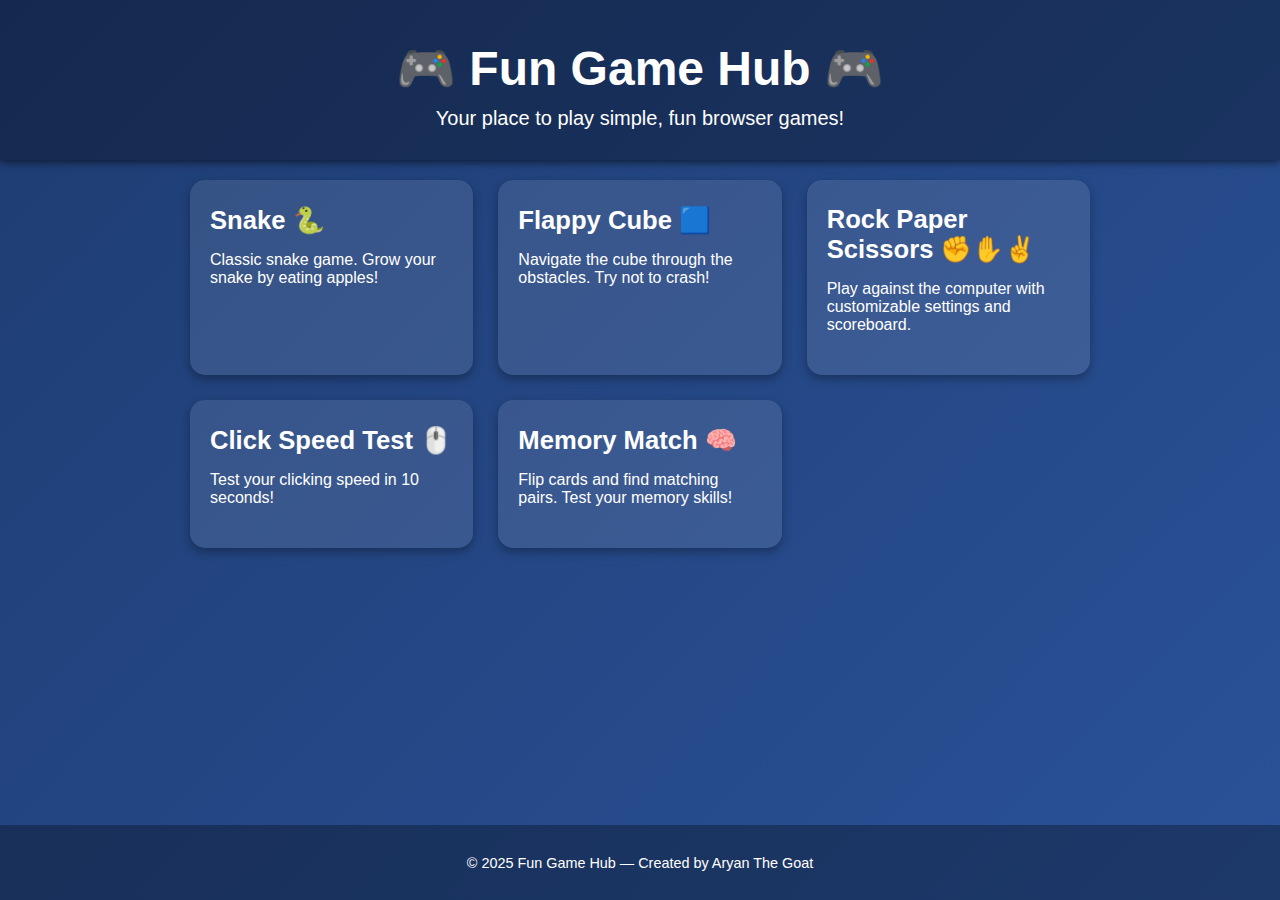
<file: Documents/Coding Stuff/index.html>
<!DOCTYPE html>
<html lang="en">
<head>
  <meta charset="UTF-8" />
  <meta name="viewport" content="width=device-width, initial-scale=1" />
  <title>Fun Game Hub</title>
  <link rel="stylesheet" href="style.css" />
</head>
<body>
  <header>
    <h1>🎮 Fun Game Hub 🎮</h1>
    <p>Your place to play simple, fun browser games!</p>
  </header>

  <main>
    <div class="game-list">
      <a href="snake/index.html" class="game-card">
        <h2>Snake 🐍</h2>
        <p>Classic snake game. Grow your snake by eating apples!</p>
      </a>

      <a href="flappy-cube/index.html" class="game-card">
        <h2>Flappy Cube 🟦</h2>
        <p>Navigate the cube through the obstacles. Try not to crash!</p>
      </a>

      <a href="rock-paper-scissors/index.html" class="game-card">
        <h2>Rock Paper Scissors ✊✋✌️</h2>
        <p>Play against the computer with customizable settings and scoreboard.</p>
      </a>

      <a href="click-speed-test/index.html" class="game-card">
        <h2>Click Speed Test 🖱️</h2>
        <p>Test your clicking speed in 10 seconds!</p>
      </a>

      <a href="memory-match/index.html" class="game-card">
        <h2>Memory Match 🧠</h2>
        <p>Flip cards and find matching pairs. Test your memory skills!</p>
      </a>
    </div>
  </main>

  <footer>
    <p>© 2025 Fun Game Hub — Created by Aryan The Goat</p>
  </footer>
</body>
</html>
</file>
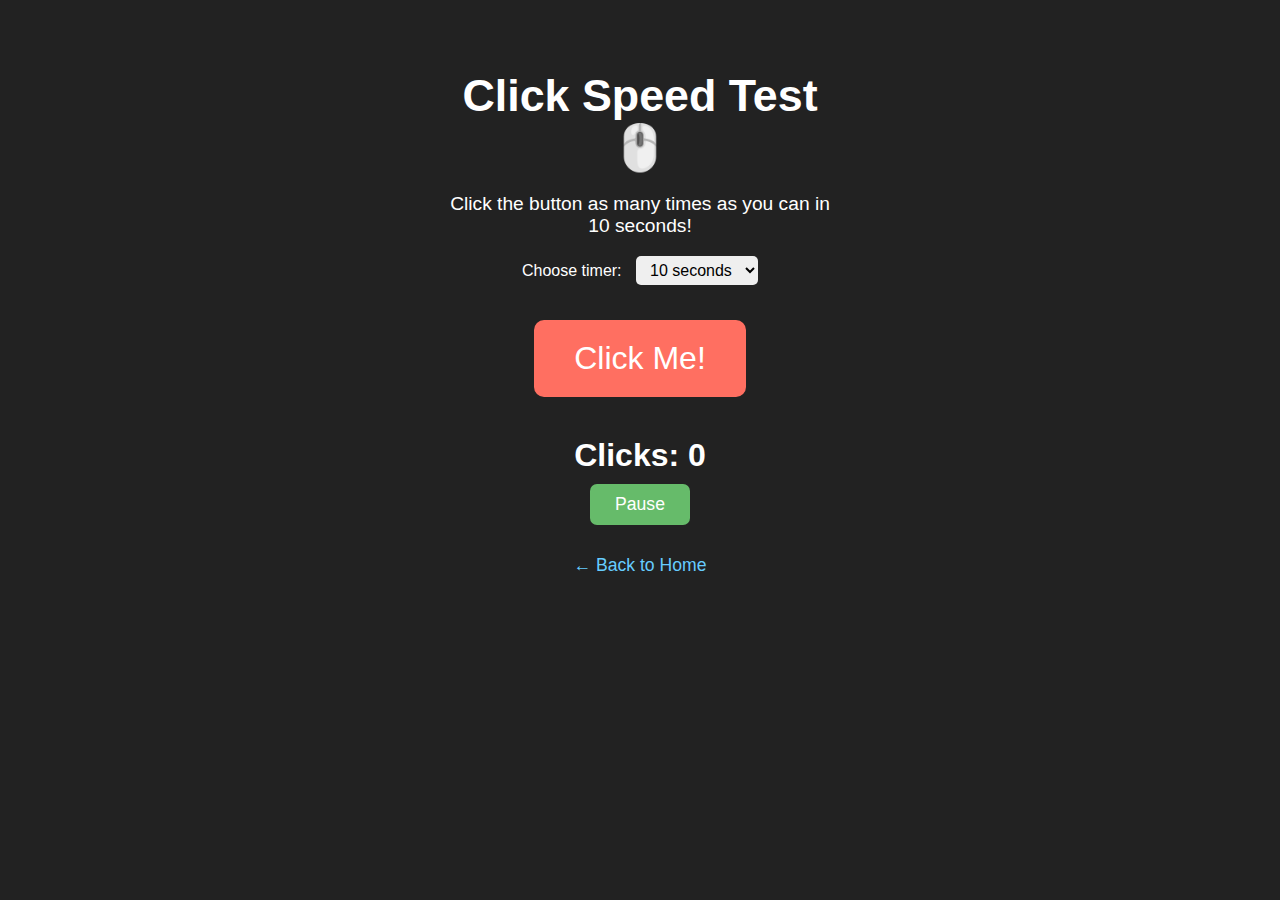
<file: Documents/Coding Stuff/click-speed-test/index.html>
<!DOCTYPE html>
<html lang="en">
<head>
  <meta charset="UTF-8" />
  <meta name="viewport" content="width=device-width, initial-scale=1" />
  <title>Click Speed Test</title>
  <link rel="stylesheet" href="style.css" />
</head>
<body>
  <h1>Click Speed Test 🖱️</h1>
  <p>
    Click the button as many times as you can in
    <span id="timeDisplay">10</span> seconds!
  </p>

  <div class="settings">
    <label for="timerSelect">Choose timer:</label>
    <select id="timerSelect">
      <option value="5">5 seconds</option>
      <option value="10" selected>10 seconds</option>
      <option value="15">15 seconds</option>
      <option value="20">20 seconds</option>
      <option value="30">30 seconds</option>
      <option value="45">45 seconds</option>
      <option value="60">1 minute</option>
    </select>
  </div>

  <button id="clickBtn">Click Me!</button>

  <div id="score">Clicks: 0</div>

  <button id="pauseResumeBtn">Pause</button>
  <button id="restartBtn" style="display:none;">Restart</button>

  <p><a href="../index.html">← Back to Home</a></p>

  <script src="game.js"></script>
</body>
</html>
</file>
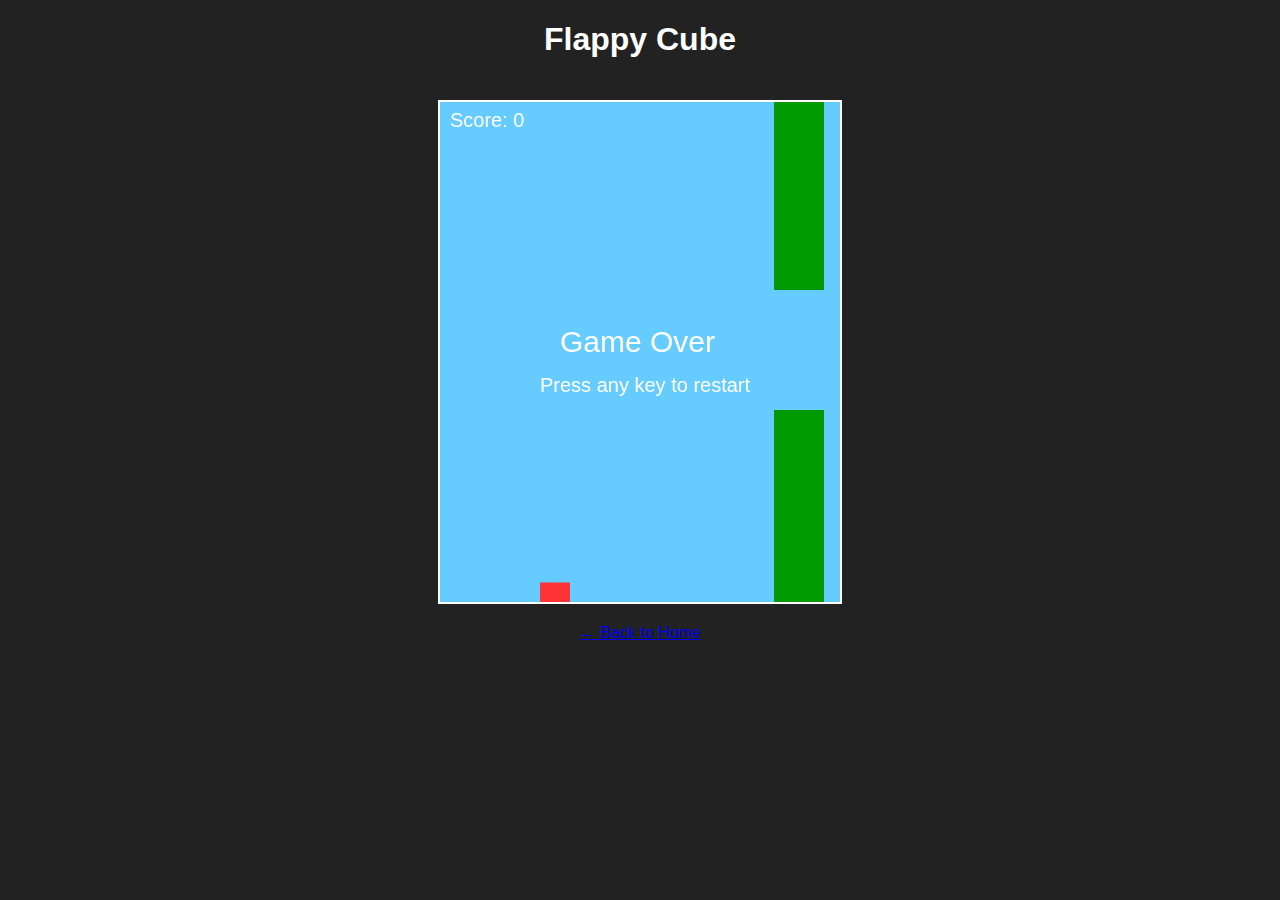
<file: Documents/Coding Stuff/flappy-cube/index.html>
<!DOCTYPE html>
<html lang="en">
<head>
  <meta charset="UTF-8" />
  <meta name="viewport" content="width=device-width, initial-scale=1.0"/>
  <title>Flappy Cube</title>
  <link rel="stylesheet" href="style.css" />
</head>
<body>
  <h1>Flappy Cube</h1>
  <canvas id="gameCanvas" width="400" height="500"></canvas>
  <p><a href="../index.html">← Back to Home</a></p>
  <script src="game.js"></script>
</body>
</html>
</file>
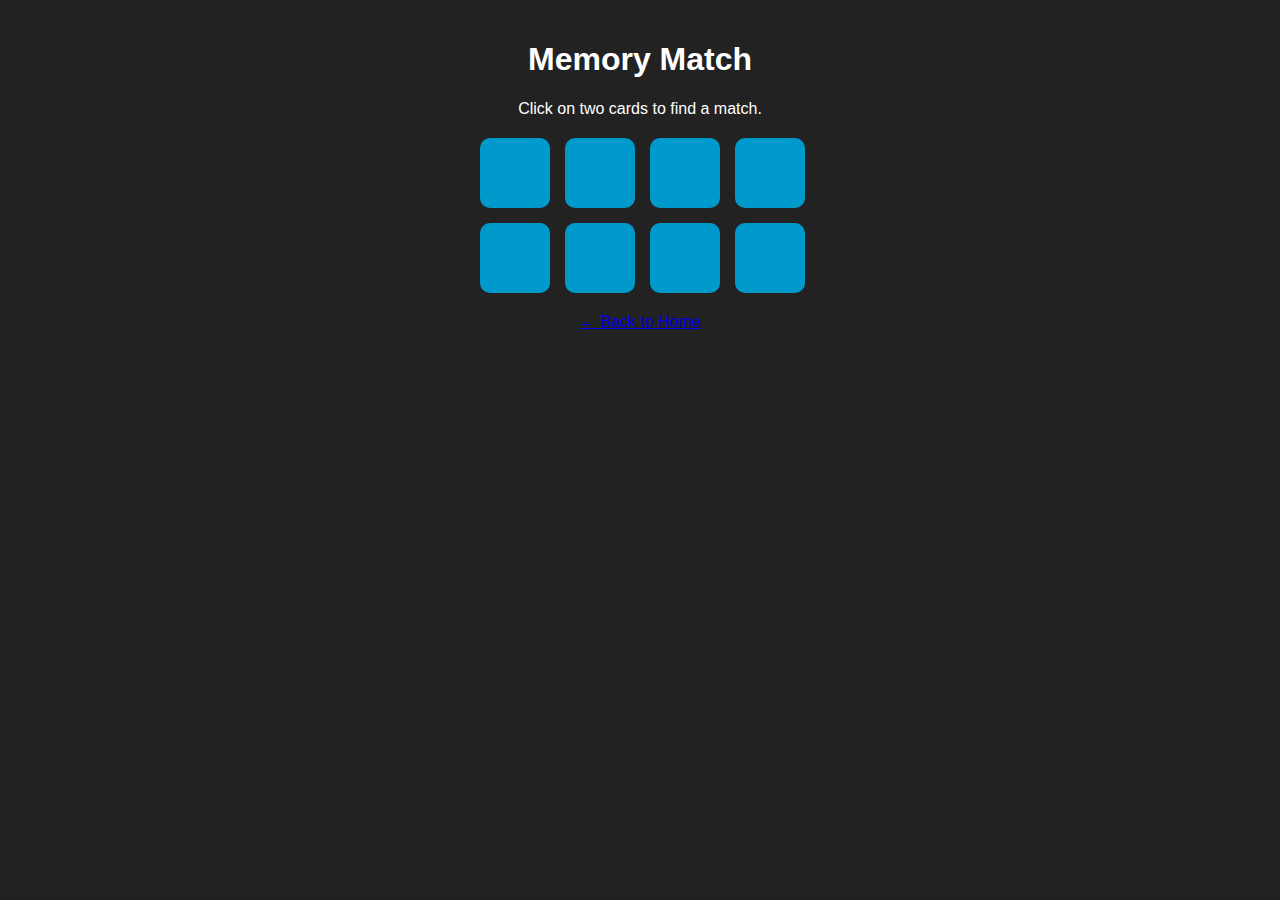
<file: Documents/Coding Stuff/memory-match/index.html>
<!DOCTYPE html>
<html lang="en">
<head>
  <meta charset="UTF-8" />
  <meta name="viewport" content="width=device-width, initial-scale=1" />
  <title>Memory Match</title>
  <link rel="stylesheet" href="style.css" />
</head>
<body>
  <h1>Memory Match</h1>
  <p>Click on two cards to find a match.</p>
  <div id="game-board"></div>
  <p><a href="../index.html">← Back to Home</a></p>

  <script src="game.js"></script>
</body>
</html>
</file>
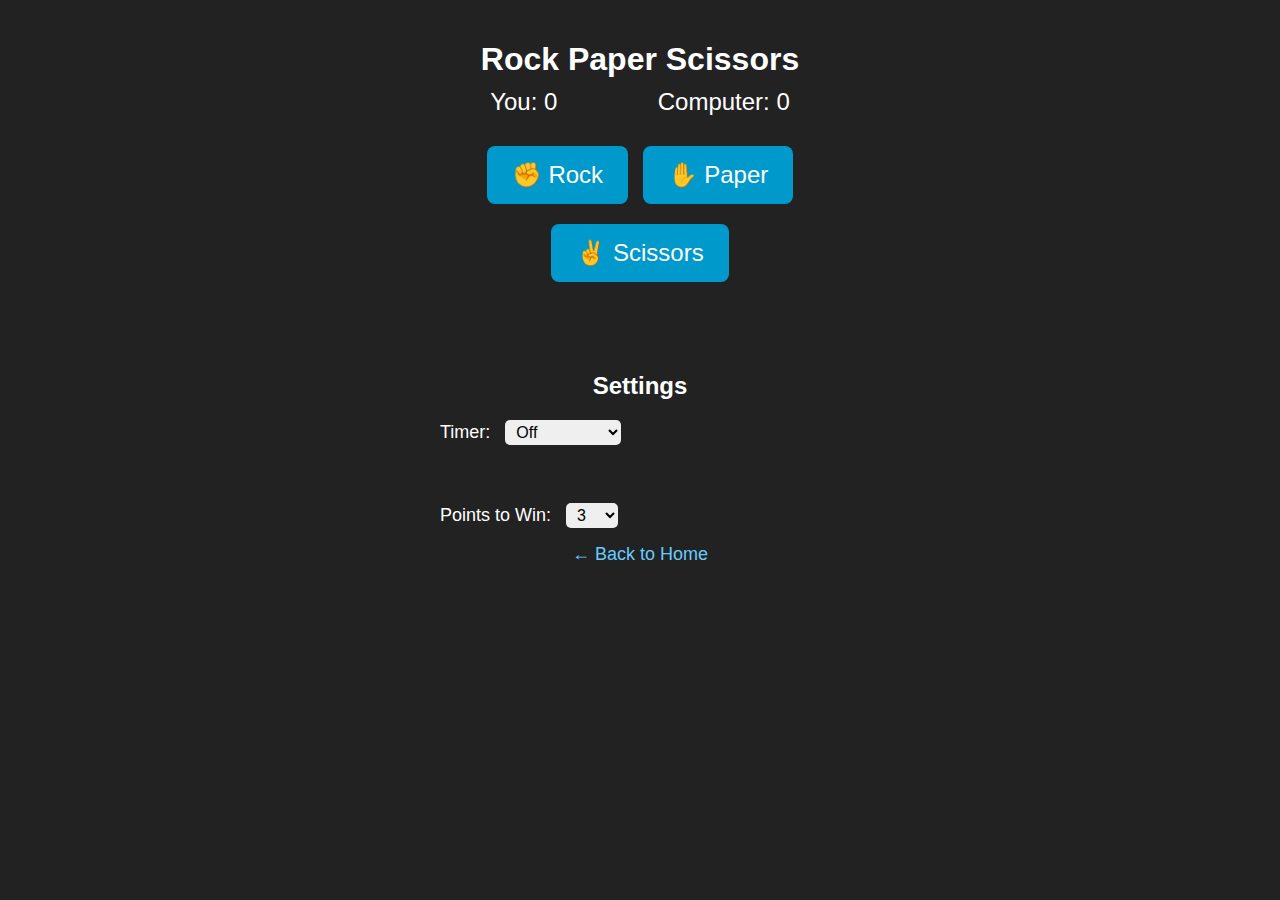
<file: Documents/Coding Stuff/rock-paper-scissors/index.html>
<!DOCTYPE html>
<html lang="en">
<head>
  <meta charset="UTF-8" />
  <meta name="viewport" content="width=device-width, initial-scale=1" />
  <title>Rock Paper Scissors</title>
  <link rel="stylesheet" href="style.css" />
</head>
<body>
  <h1>Rock Paper Scissors</h1>

  <div id="scoreboard">
    <div>You: <span id="playerScore">0</span></div>
    <div>Computer: <span id="computerScore">0</span></div>
  </div>

  <div id="choices">
    <button data-move="rock">✊ Rock</button>
    <button data-move="paper">✋ Paper</button>
    <button data-move="scissors">✌️ Scissors</button>
  </div>

  <div id="result"></div>

  <h2>Settings</h2>
  <div id="settings">
    <label>
      Timer:
      <select id="timerSelect">
        <option value="off" selected>Off</option>
        <option value="3">3 seconds</option>
        <option value="5">5 seconds</option>
        <option value="10">10 seconds</option>
      </select>
    </label>
    <br /><br />
    <label>
      Points to Win:
      <select id="pointsSelect">
        <option value="3" selected>3</option>
        <option value="5">5</option>
        <option value="7">7</option>
        <option value="10">10</option>
        <option value="16">16</option>
        <option value="21">21</option>
      </select>
    </label>
  </div>

  <p><a href="../index.html">← Back to Home</a></p>

  <script src="game.js"></script>
</body>
</html>
</file>
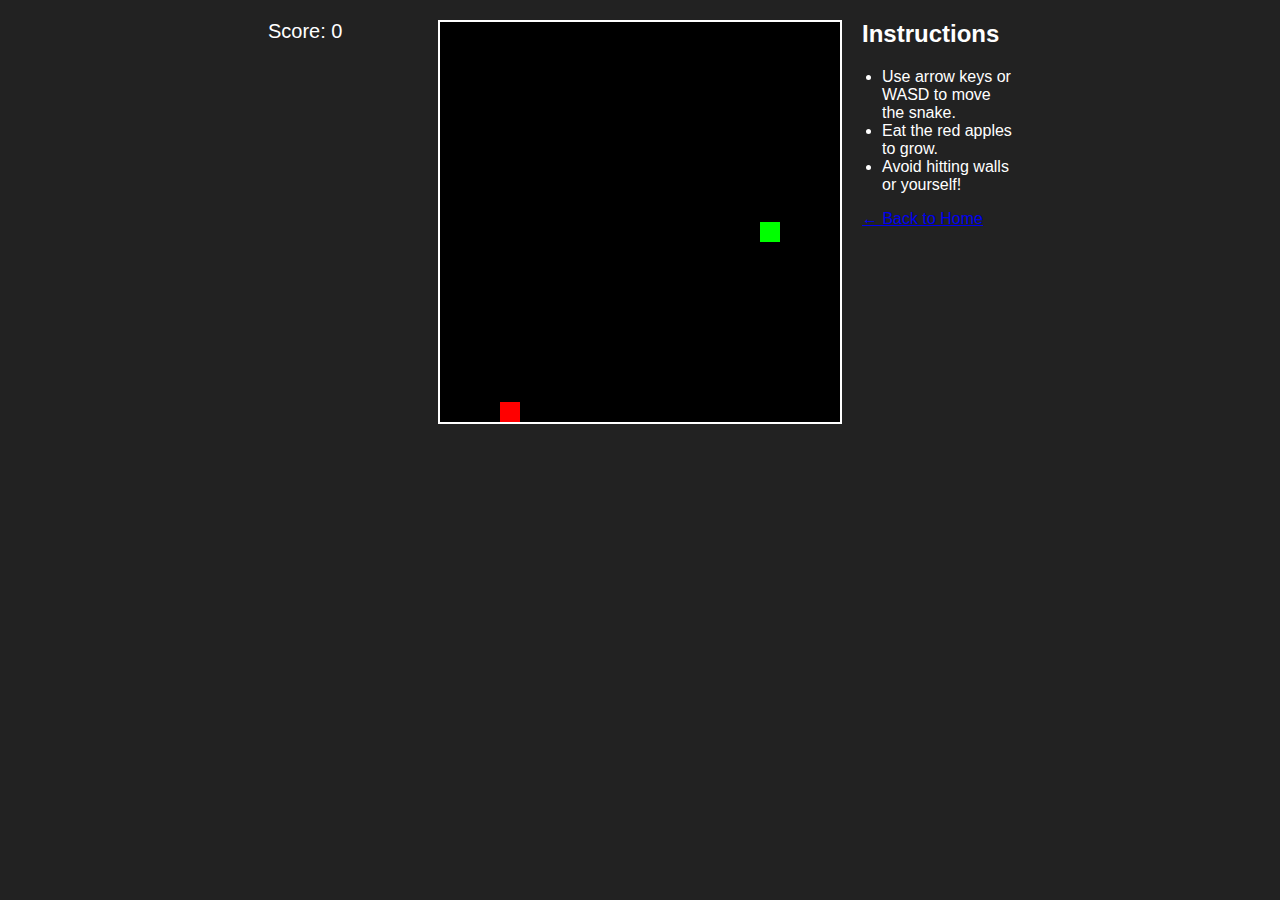
<file: Documents/Coding Stuff/snake/index.html>
<!DOCTYPE html>
<html lang="en">
<head>
  <meta charset="UTF-8" />
  <meta name="viewport" content="width=device-width, initial-scale=1" />
  <title>Snake</title>
  <link rel="stylesheet" href="style.css" />
</head>
<body>
  <div id="container">
    <div id="left-panel">
      <div id="score">Score: 0</div>
      <button id="restartBtn" style="display:none;">Restart Game</button>
    </div>

    <canvas id="gameCanvas" width="400" height="400"></canvas>

    <div id="right-panel">
      <h2>Instructions</h2>
      <ul>
        <li>Use arrow keys or WASD to move the snake.</li>
        <li>Eat the red apples to grow.</li>
        <li>Avoid hitting walls or yourself!</li>
      </ul>
      <p><a href="../index.html" id="backHomeBtn">← Back to Home</a></p>
    </div>
  </div>

  <script src="game.js"></script>
</body>
</html>
</file>
<file: Documents/Coding Stuff/style.css>
body {
    font-family: 'Segoe UI', Tahoma, Geneva, Verdana, sans-serif;
    background: linear-gradient(135deg, #1e3c72, #2a5298);
    color: #fff;
    margin: 0;
    padding: 0;
    display: flex;
    flex-direction: column;
    min-height: 100vh;
  }
  
  header {
    text-align: center;
    padding: 40px 20px 10px;
    background-color: rgba(0, 0, 0, 0.3);
    box-shadow: 0 2px 8px rgba(0,0,0,0.6);
  }
  
  header h1 {
    font-size: 3rem;
    margin: 0;
  }
  
  header p {
    font-size: 1.25rem;
    margin-top: 10px;
    font-weight: 300;
  }
  
  main {
    flex-grow: 1;
    padding: 20px 30px;
    max-width: 900px;
    margin: 0 auto;
    width: 100%;
  }
  
  .game-list {
    display: grid;
    grid-template-columns: repeat(auto-fit,minmax(250px,1fr));
    gap: 25px;
  }
  
  .game-card {
    background: rgba(255 255 255 / 0.1);
    padding: 25px 20px;
    border-radius: 15px;
    color: #fff;
    text-decoration: none;
    box-shadow: 0 4px 10px rgba(0,0,0,0.3);
    transition: background-color 0.3s ease, box-shadow 0.3s ease;
  }
  
  .game-card:hover {
    background: rgba(255 255 255 / 0.2);
    box-shadow: 0 8px 20px rgba(0,0,0,0.6);
  }
  
  .game-card h2 {
    margin-top: 0;
    margin-bottom: 10px;
    font-size: 1.6rem;
  }
  
  .game-card p {
    font-weight: 300;
    font-size: 1rem;
  }
  
  footer {
    text-align: center;
    padding: 15px;
    background-color: rgba(0, 0, 0, 0.3);
    font-size: 0.9rem;
    font-weight: 300;
  }
</file>
<file: Documents/Coding Stuff/click-speed-test/style.css>
body {
    font-family: Arial, sans-serif;
    background-color: #222;
    color: #fff;
    text-align: center;
    padding: 40px 20px;
    max-width: 400px;
    margin: 0 auto;
  }
  
  h1 {
    font-size: 2.8rem;
    margin-bottom: 15px;
  }
  
  p {
    font-size: 1.2rem;
  }
  
  .settings {
    margin-bottom: 15px;
  }
  
  label {
    font-size: 1rem;
    margin-right: 10px;
  }
  
  select {
    padding: 5px 10px;
    font-size: 1rem;
    border-radius: 5px;
    border: none;
  }
  
  #clickBtn {
    font-size: 2rem;
    padding: 20px 40px;
    margin: 20px 0;
    cursor: pointer;
    border-radius: 10px;
    border: none;
    background-color: #ff6f61;
    color: white;
    transition: background-color 0.3s ease;
  }
  
  #clickBtn:hover:not(:disabled) {
    background-color: #e85b50;
  }
  
  #clickBtn:disabled {
    background-color: #555;
    cursor: not-allowed;
  }
  
  #score {
    font-size: 2rem;
    margin-top: 20px;
    font-weight: bold;
  }
  
  #pauseResumeBtn,
  #restartBtn {
    margin: 10px 10px 0 10px;
    padding: 10px 25px;
    font-size: 1.1rem;
    cursor: pointer;
    border-radius: 7px;
    border: none;
    background-color: #66bb6a;
    color: white;
    transition: background-color 0.3s ease;
  }
  
  #pauseResumeBtn:hover,
  #restartBtn:hover {
    background-color: #4caf50;
  }
  
  #restartBtn {
    display: none;
  }
  
  a {
    display: block;
    margin-top: 30px;
    color: #66ccff;
    font-size: 1.1rem;
    text-decoration: none;
  }
  
  a:hover {
    text-decoration: underline;
  }
</file>
<file: Documents/Coding Stuff/flappy-cube/style.css>
body {
    margin: 0;
    padding: 0;
    text-align: center;
    background: #222;
    color: #fff;
    font-family: sans-serif;
  }
  
  canvas {
    background: #66ccff;
    border: 2px solid #fff;
    margin-top: 20px;
  }
</file>
<file: Documents/Coding Stuff/memory-match/style.css>
body {
    font-family: Arial, sans-serif;
    text-align: center;
    background-color: #222;
    color: #fff;
    margin: 0;
    padding: 20px;
  }
  
  #game-board {
    margin: 20px auto;
    width: 320px;
    display: grid;
    grid-template-columns: repeat(4, 70px);
    grid-gap: 15px;
  }
  
  .card {
    width: 70px;
    height: 70px;
    background-color: #0099cc;
    border-radius: 10px;
    cursor: pointer;
    font-size: 40px;
    color: transparent;
    display: flex;
    justify-content: center;
    align-items: center;
    user-select: none;
    transition: background-color 0.3s, color 0.3s;
  }
  
  .card.flipped {
    background-color: #fff;
    color: #222;
    cursor: default;
  }
</file>
<file: Documents/Coding Stuff/rock-paper-scissors/style.css>
body {
    font-family: Arial, sans-serif;
    text-align: center;
    background-color: #222;
    color: #fff;
    padding: 20px;
    max-width: 400px;
    margin: 0 auto;
  }
  
  h1, h2 {
    margin-bottom: 10px;
  }
  
  #scoreboard {
    display: flex;
    justify-content: space-around;
    font-size: 24px;
    margin-bottom: 20px;
  }
  
  button {
    font-size: 24px;
    margin: 10px 5px;
    padding: 15px 25px;
    cursor: pointer;
    border-radius: 8px;
    border: none;
    background-color: #0099cc;
    color: white;
    transition: background-color 0.3s ease;
    min-width: 100px;
  }
  
  button:hover:not(:disabled) {
    background-color: #0077aa;
  }
  
  button:disabled {
    background-color: #555;
    cursor: not-allowed;
  }
  
  #result {
    margin-top: 20px;
    font-size: 20px;
    min-height: 40px;
    min-width: 280px;
    margin-left: auto;
    margin-right: auto;
  }
  
  #settings {
    margin-top: 20px;
    font-size: 18px;
    text-align: left;
  }
  
  label {
    display: block;
    margin: 8px 0;
  }
  
  select {
    margin-left: 10px;
    font-size: 16px;
    padding: 3px 7px;
    border-radius: 5px;
    border: none;
  }
  
  a {
    color: #66ccff;
    text-decoration: none;
    font-size: 18px;
  }
  
  a:hover {
    text-decoration: underline;
  }
</file>
<file: Documents/Coding Stuff/snake/style.css>
body {
    font-family: Arial, sans-serif;
    background-color: #222;
    color: #fff;
    margin: 0;
    padding: 20px;
    display: flex;
    justify-content: center;
  }
  
  #container {
    display: flex;
    gap: 20px;
    align-items: flex-start;
  }
  
  #left-panel, #right-panel {
    width: 150px;
  }
  
  #score {
    font-size: 20px;
    margin-bottom: 15px;
  }
  
  #restartBtn {
    padding: 10px 20px;
    font-size: 16px;
    cursor: pointer;
  }
  
  #right-panel h2 {
    margin-top: 0;
  }
  
  #right-panel ul {
    padding-left: 20px;
  }
  
  canvas {
    background-color: #000;
    border: 2px solid #fff;
    display: block;
  }
</file>
